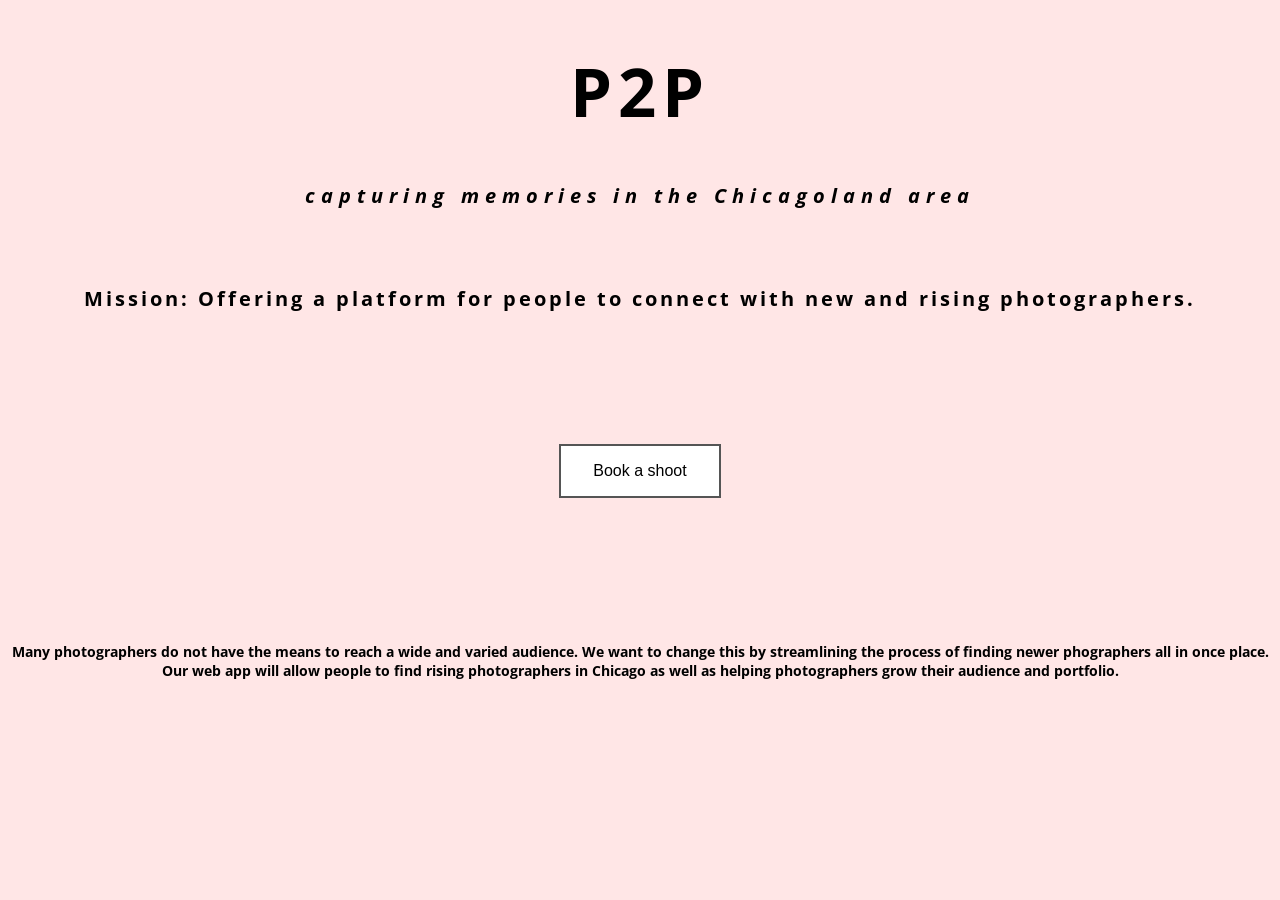
<file: index.html>
<!DOCTYPE html>
<html>

<head>
	<link href="blah.css" rel="stylesheet" type="text/css" />
</head>

<body>

	<h1 id="title">P2P</h1>
	<em><h3 id="catchphrase">capturing memories in the Chicagoland area</h3></em>
	<br></br>
	<h3 id="mission">Mission: Offering a platform for people to connect with new and rising photographers.</h3>

	<br></br>
	<br></br>
	<br></br>
	<div id="butt">
		<a href=2nd.html>
			<button class="button button5">Book a shoot</button>
		</a>
	</div>
	<br></br>
	<br></br>
	<br></br>
	<div id="para">
		<h6>Many photographers do not have the means to reach a wide and varied audience. We want to change this by streamlining the
			process of finding newer phographers all in once place. Our web app will allow people to find rising photographers in
			Chicago as well as helping photographers grow their audience and portfolio.</h6>
	</div>

</body>

</html>
</file>
<file: blah.css>
@import url("https://fonts.googleapis.com/css?family=Open+Sans:300i");
@import url("https://fonts.googleapis.com/css?family=Open+Sans:300");

body {
  background-color: #ffe6e6;
}

#title {
  text-align: center;
  text-transform: uppercase;
  font-family: "Open Sans", sans-serif;
  font-size: 67px;
  color: black;
  letter-spacing: 6px;
}

#catchphrase {
  text-align: center;
  font-family: "Open Sans", sans-serif;
  font-size: 20px;
  color: black;
  letter-spacing: 6px;
}

h6 {
  text-align: center;
 font-family: "Open Sans", sans-serif;
  font-size: 14px;
  
}

#mission {
  text-align: center;
  font-family: "Open Sans", sans-serif;
  font-size: 20px;
  letter-spacing: 3px;
}

.button {
  background-color: #4caf50; /* Green */
  border: none;
  color: white;
  padding: 16px 32px;
  text-align: center;
  text-decoration: none;
  display: inline-block;
  font-size: 16px;
  margin: 4px 2px;
  -webkit-transition-duration: 0.4s; /* Safari */
  transition-duration: 0.4s;
  cursor: pointer;
}

.button5 {
  background-color: white;
  color: black;
  border: 2px solid #555555;
}

.button5:hover {
  background-color: #555555;
  color: white;
}

#butt {
  display: flex;
  justify-content: center;
}
</file>
